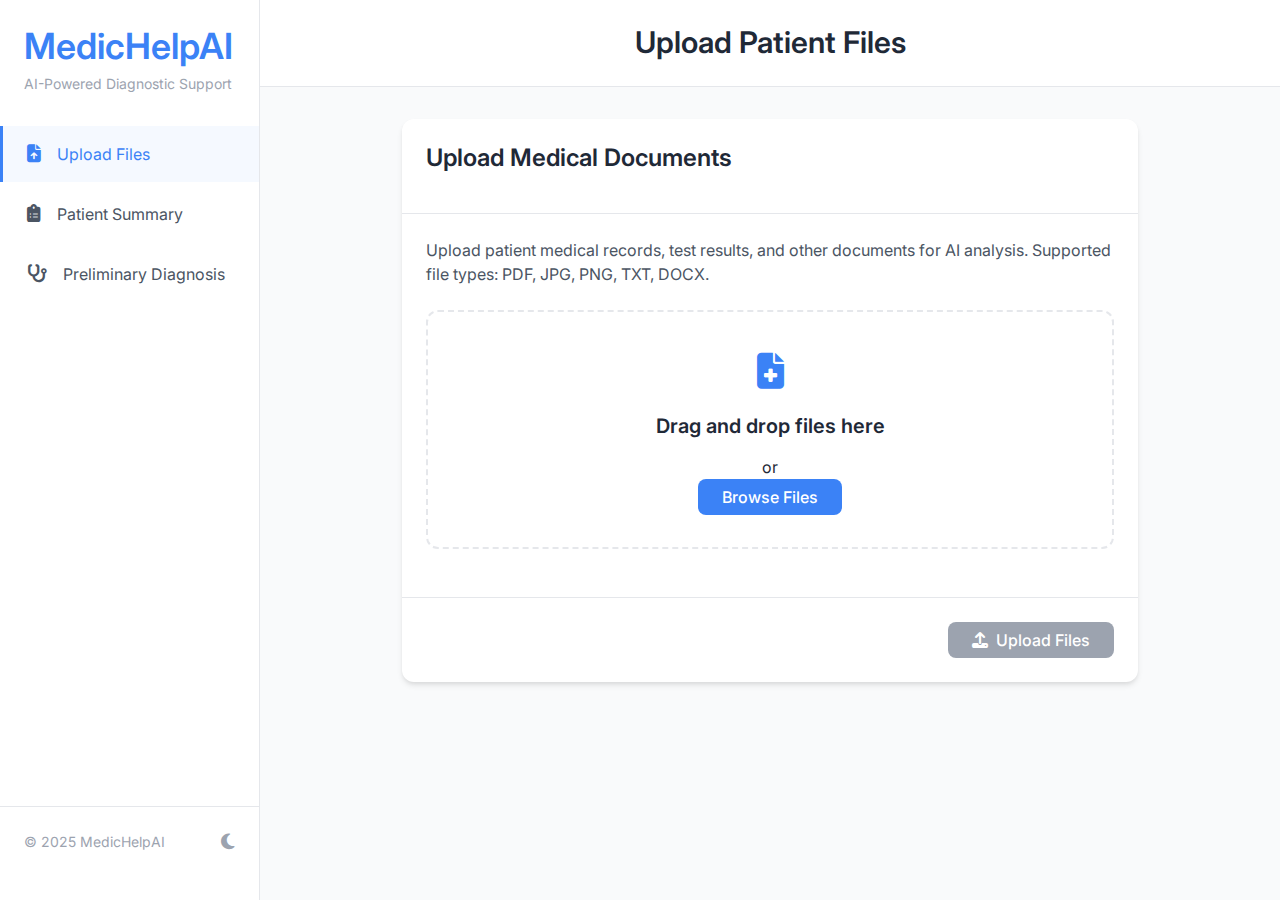
<file: frontend/index.html>
<!DOCTYPE html>
<html lang="en">
<head>
    <meta charset="UTF-8">
    <meta name="viewport" content="width=device-width, initial-scale=1.0">
    <title>MedicHelpAI - Upload Files</title>
    <link rel="stylesheet" href="css/main.css">
    <link href="https://fonts.googleapis.com/css2?family=Inter:wght@300;400;500;600;700&display=swap" rel="stylesheet">
    <link rel="stylesheet" href="https://cdnjs.cloudflare.com/ajax/libs/font-awesome/6.4.0/css/all.min.css">
</head>
<body>
    <!-- Overlay for mobile menu -->
    <div class="overlay"></div>
    
    <div class="app-container">
        <!-- Sidebar Navigation -->
        <aside class="sidebar">
            <div class="sidebar-header">
                <h1 class="app-logo">MedicHelpAI</h1>
                <p class="app-tagline">AI-Powered Diagnostic Support</p>
            </div>
            <nav class="sidebar-nav">
                <ul>
                    <li class="active"><a href="index.html"><i class="fas fa-file-upload"></i> Upload Files</a></li>
                    <li><a href="summary.html"><i class="fas fa-clipboard-list"></i> Patient Summary</a></li>
                    <li><a href="diagnosis.html"><i class="fas fa-stethoscope"></i> Preliminary Diagnosis</a></li>
                </ul>
            </nav>
            <div class="sidebar-footer">
                <p>© 2025 MedicHelpAI</p>
                <button id="darkModeToggle" class="theme-toggle">
                    <i class="fas fa-moon"></i>
                </button>
            </div>
        </aside>

        <!-- Main Content -->
        <main class="main-content">
            <header class="content-header">
                <!-- Menu toggle button will be inserted by JavaScript on mobile -->
                <h2>Upload Patient Files</h2>
            </header>

            <div class="upload-container">
                <div class="card">
                    <div class="card-header">
                        <h3>Upload Medical Documents</h3>
                    </div>
                    <div class="card-body">
                        <p class="text-muted">
                            Upload patient medical records, test results, and other documents for AI analysis.
                            Supported file types: PDF, JPG, PNG, TXT, DOCX.
                        </p>
                        
                        <div id="uploadArea" class="upload-area">
                            <div class="upload-icon">
                                <i class="fas fa-file-medical"></i>
                            </div>
                            <h4>Drag and drop files here</h4>
                            <p>or</p>
                            <button id="browseFiles" class="btn-primary">Browse Files</button>
                            <input type="file" id="fileInput" multiple accept=".pdf,.jpg,.jpeg,.png,.txt,.docx" hidden>
                        </div>
                        
                        <div id="filePreview" class="file-preview"></div>
                        
                        <div id="uploadProgress" class="progress-container" style="display: none;">
                            <div class="progress-label">
                                <span>Uploading...</span>
                                <span id="progressPercent">0%</span>
                            </div>
                            <div class="progress">
                                <div class="progress-bar" style="width: 0%"></div>
                            </div>
                        </div>
                    </div>
                    <div class="card-footer">
                        <button id="uploadButton" class="btn-primary" disabled>
                            <i class="fas fa-upload"></i> Upload Files
                        </button>
                    </div>
                </div>
                
                <div id="uploadSuccess" class="upload-success" style="display: none;">
                    <div class="success-icon">
                        <i class="fas fa-check-circle"></i>
                    </div>
                    <h3>Files Uploaded Successfully</h3>
                    <p>Your files have been uploaded and are ready for analysis.</p>
                    <div class="success-actions">
                        <a href="summary.html" class="btn-primary">
                            <i class="fas fa-clipboard-list"></i> View Patient Summary
                        </a>
                        <a href="diagnosis.html" class="btn-secondary">
                            <i class="fas fa-stethoscope"></i> Get Preliminary Diagnosis
                        </a>
                    </div>
                </div>
            </div>
        </main>
    </div>

    <!-- Notification Container -->
    <div id="notificationContainer" class="notification-container"></div>

    <script src="js/main.js"></script>
    <script src="js/upload.js"></script>
</body>
</html>
</file>
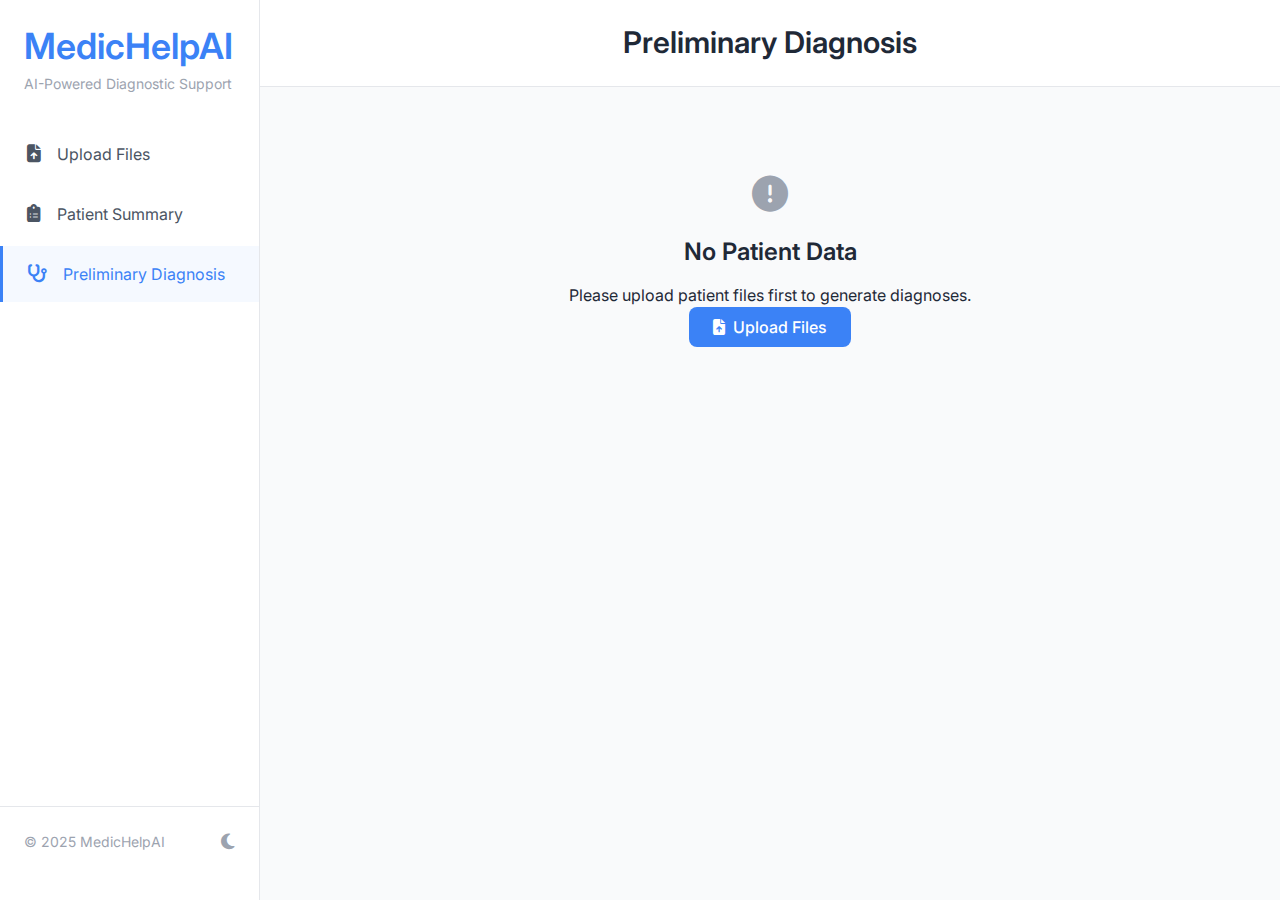
<file: frontend/diagnosis.html>
<!DOCTYPE html>
<html lang="en">
<head>
    <meta charset="UTF-8">
    <meta name="viewport" content="width=device-width, initial-scale=1.0">
    <title>MedicHelpAI - Preliminary Diagnosis</title>
    <link rel="stylesheet" href="css/main.css">
    <link href="https://fonts.googleapis.com/css2?family=Inter:wght@300;400;500;600;700&display=swap" rel="stylesheet">
    <link rel="stylesheet" href="https://cdnjs.cloudflare.com/ajax/libs/font-awesome/6.4.0/css/all.min.css">
</head>
<body>
    <div class="app-container">
        <!-- Sidebar Navigation -->
        <aside class="sidebar">
            <div class="sidebar-header">
                <h1 class="app-logo">MedicHelpAI</h1>
                <p class="app-tagline">AI-Powered Diagnostic Support</p>
            </div>
            <nav class="sidebar-nav">
                <ul>
                    <li><a href="index.html"><i class="fas fa-file-upload"></i> Upload Files</a></li>
                    <li><a href="summary.html"><i class="fas fa-clipboard-list"></i> Patient Summary</a></li>
                    <li class="active"><a href="diagnosis.html"><i class="fas fa-stethoscope"></i> Preliminary Diagnosis</a></li>
                </ul>
            </nav>
            <div class="sidebar-footer">
                <p>© 2025 MedicHelpAI</p>
                <button id="darkModeToggle" class="theme-toggle">
                    <i class="fas fa-moon"></i>
                </button>
            </div>
        </aside>

        <!-- Main Content -->
        <main class="main-content">
            <header class="content-header">
                <h2>Preliminary Diagnosis</h2>
            </header>

            <div class="diagnosis-container">
                <div id="noSessionMessage" class="no-data-message">
                    <div class="no-data-icon">
                        <i class="fas fa-exclamation-circle"></i>
                    </div>
                    <h3>No Patient Data</h3>
                    <p>Please upload patient files first to generate diagnoses.</p>
                    <a href="index.html" class="btn-primary">
                        <i class="fas fa-file-upload"></i> Upload Files
                    </a>
                </div>

                <div id="loadingIndicator" class="loading-indicator" style="display: none;">
                    <div class="spinner"></div>
                    <p>Analyzing patient data and generating diagnoses...</p>
                </div>

                <div id="diagnosisHeader" class="diagnosis-header" style="display: none;">
                    <h3>Potential Diagnoses</h3>
                    <p class="disclaimer">
                        <i class="fas fa-info-circle"></i> 
                        These are potential diagnoses based on AI analysis of the provided documents. 
                        They should be used as a clinical decision support tool only. 
                        Always apply your professional judgment.
                    </p>
                </div>

                <div id="diagnosisList" class="diagnosis-list" style="display: none;">
                    <!-- Diagnosis items will be added dynamically -->
                </div>
                
                <div id="actionButtons" class="action-buttons" style="display: none;">
                    <a href="summary.html" class="btn-secondary">
                        <i class="fas fa-clipboard-list"></i> View Patient Summary
                    </a>
                    <button id="printDiagnosis" class="btn-secondary">
                        <i class="fas fa-print"></i> Print Diagnoses
                    </button>
                </div>
            </div>
        </main>
    </div>

    <!-- Notification Container -->
    <div id="notificationContainer" class="notification-container"></div>

    <!-- Diagnosis Item Template (hidden) -->
    <template id="diagnosisTemplate">
        <div class="diagnosis-card">
            <div class="diagnosis-card-header">
                <h4 class="diagnosis-name">Diagnosis Name</h4>
                <span class="confidence-badge">Confidence</span>
            </div>
            <div class="diagnosis-card-body">
                <div class="diagnosis-section">
                    <h5><i class="fas fa-info-circle"></i> Explanation</h5>
                    <p class="diagnosis-explanation">Explanation text goes here</p>
                </div>
                <div class="diagnosis-section">
                    <h5><i class="fas fa-clipboard-check"></i> Supporting Evidence</h5>
                    <ul class="evidence-list">
                        <!-- Evidence items will be added dynamically -->
                    </ul>
                </div>
                <div class="diagnosis-section">
                    <h5><i class="fas fa-search"></i> Suggested Follow-up</h5>
                    <ul class="followup-list">
                        <!-- Follow-up items will be added dynamically -->
                    </ul>
                </div>
            </div>
        </div>
    </template>

    <script src="js/main.js"></script>
    <script src="js/diagnosis.js"></script>
</body>
</html>
</file>
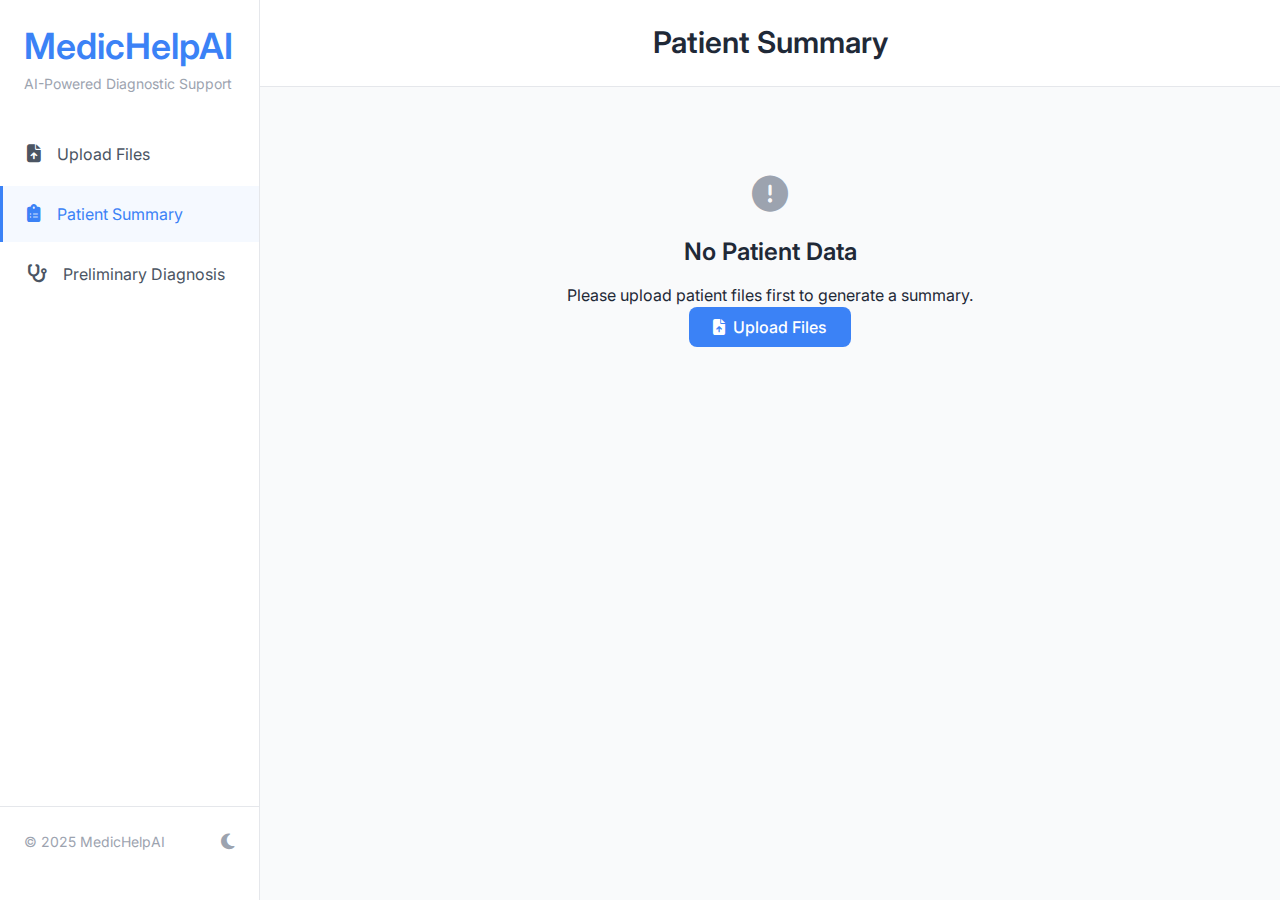
<file: frontend/summary.html>
<!DOCTYPE html>
<html lang="en">
<head>
    <meta charset="UTF-8">
    <meta name="viewport" content="width=device-width, initial-scale=1.0">
    <title>MedicHelpAI - Patient Summary</title>
    <link rel="stylesheet" href="css/main.css">
    <link href="https://fonts.googleapis.com/css2?family=Inter:wght@300;400;500;600;700&display=swap" rel="stylesheet">
    <link rel="stylesheet" href="https://cdnjs.cloudflare.com/ajax/libs/font-awesome/6.4.0/css/all.min.css">
</head>
<body>
    <div class="app-container">
        <!-- Sidebar Navigation -->
        <aside class="sidebar">
            <div class="sidebar-header">
                <h1 class="app-logo">MedicHelpAI</h1>
                <p class="app-tagline">AI-Powered Diagnostic Support</p>
            </div>
            <nav class="sidebar-nav">
                <ul>
                    <li><a href="index.html"><i class="fas fa-file-upload"></i> Upload Files</a></li>
                    <li class="active"><a href="summary.html"><i class="fas fa-clipboard-list"></i> Patient Summary</a></li>
                    <li><a href="diagnosis.html"><i class="fas fa-stethoscope"></i> Preliminary Diagnosis</a></li>
                </ul>
            </nav>
            <div class="sidebar-footer">
                <p>© 2025 MedicHelpAI</p>
                <button id="darkModeToggle" class="theme-toggle">
                    <i class="fas fa-moon"></i>
                </button>
            </div>
        </aside>

        <!-- Main Content -->
        <main class="main-content">
            <header class="content-header">
                <h2>Patient Summary</h2>
            </header>

            <div class="summary-container">
                <div id="noSessionMessage" class="no-data-message">
                    <div class="no-data-icon">
                        <i class="fas fa-exclamation-circle"></i>
                    </div>
                    <h3>No Patient Data</h3>
                    <p>Please upload patient files first to generate a summary.</p>
                    <a href="index.html" class="btn-primary">
                        <i class="fas fa-file-upload"></i> Upload Files
                    </a>
                </div>

                <div id="loadingIndicator" class="loading-indicator" style="display: none;">
                    <div class="spinner"></div>
                    <p>Generating patient summary...</p>
                </div>

                <div id="soapSummary" class="soap-container" style="display: none;">
                    <div class="soap-section">
                        <h3><i class="fas fa-comment-medical"></i> Subjective</h3>
                        <div id="subjectiveContent" class="soap-content">
                            <!-- Content will be added dynamically -->
                        </div>
                    </div>
                    
                    <div class="soap-section">
                        <h3><i class="fas fa-notes-medical"></i> Objective</h3>
                        <div id="objectiveContent" class="soap-content">
                            <!-- Content will be added dynamically -->
                        </div>
                    </div>
                    
                    <div class="soap-section">
                        <h3><i class="fas fa-clipboard-check"></i> Assessment</h3>
                        <div id="assessmentContent" class="soap-content">
                            <!-- Content will be added dynamically -->
                        </div>
                    </div>
                    
                    <div class="soap-section">
                        <h3><i class="fas fa-tasks"></i> Plan</h3>
                        <div id="planContent" class="soap-content">
                            <!-- Content will be added dynamically -->
                        </div>
                    </div>
                </div>
                
                <div id="actionButtons" class="action-buttons" style="display: none;">
                    <a href="diagnosis.html" class="btn-primary">
                        <i class="fas fa-stethoscope"></i> Get Preliminary Diagnosis
                    </a>
                    <button id="printSummary" class="btn-secondary">
                        <i class="fas fa-print"></i> Print Summary
                    </button>
                </div>
            </div>
        </main>
    </div>

    <!-- Notification Container -->
    <div id="notificationContainer" class="notification-container"></div>

    <script src="js/main.js"></script>
    <script src="js/summary.js"></script>
</body>
</html>
</file>
<file: frontend/css/main.css>
/* MedicAI Assistant - Main CSS */

:root {
    /* Color Palette */
    --primary: #3b82f6;
    --primary-light: #60a5fa;
    --primary-dark: #2563eb;
    --accent: #10b981;
    --accent-light: #34d399;
    --accent-dark: #059669;
    --text-primary: #1f2937;
    --text-secondary: #4b5563;
    --text-tertiary: #9ca3af;
    --background: #ffffff;
    --background-alt: #f9fafb;
    --border: #e5e7eb;
    --error: #ef4444;
    --warning: #f59e0b;
    --success: #10b981;
    --info: #3b82f6;

    /* Dark Mode Colors */
    --dark-primary: #3b82f6;
    --dark-primary-light: #60a5fa;
    --dark-primary-dark: #2563eb;
    --dark-accent: #10b981;
    --dark-text-primary: #f9fafb;
    --dark-text-secondary: #e5e7eb;
    --dark-text-tertiary: #9ca3af;
    --dark-background: #111827;
    --dark-background-alt: #1f2937;
    --dark-border: #374151;

    /* Spacing */
    --spacing-xs: 0.25rem;
    --spacing-sm: 0.5rem;
    --spacing-md: 1rem;
    --spacing-lg: 1.5rem;
    --spacing-xl: 2rem;
    --spacing-2xl: 3rem;

    /* Typography */
    --font-family: 'Inter', -apple-system, BlinkMacSystemFont, 'Segoe UI', Roboto, Oxygen, Ubuntu, Cantarell, 'Open Sans', 'Helvetica Neue', sans-serif;
    --font-size-xs: 0.75rem;
    --font-size-sm: 0.875rem;
    --font-size-md: 1rem;
    --font-size-lg: 1.125rem;
    --font-size-xl: 1.25rem;
    --font-size-2xl: 1.5rem;
    --font-size-3xl: 1.875rem;
    --font-size-4xl: 2.25rem;

    /* Border Radius */
    --radius-sm: 0.25rem;
    --radius-md: 0.5rem;
    --radius-lg: 0.75rem;
    --radius-full: 9999px;

    /* Shadows */
    --shadow-sm: 0 1px 2px 0 rgba(0, 0, 0, 0.05);
    --shadow-md: 0 4px 6px -1px rgba(0, 0, 0, 0.1), 0 2px 4px -1px rgba(0, 0, 0, 0.06);
    --shadow-lg: 0 10px 15px -3px rgba(0, 0, 0, 0.1), 0 4px 6px -2px rgba(0, 0, 0, 0.05);

    /* Transitions */
    --transition-fast: 150ms ease;
    --transition-normal: 300ms ease;
    --transition-slow: 500ms ease;
}

/* Dark Mode Theme */
.dark-mode {
    --primary: var(--dark-primary);
    --primary-light: var(--dark-primary-light);
    --primary-dark: var(--dark-primary-dark);
    --accent: var(--dark-accent);
    --text-primary: var(--dark-text-primary);
    --text-secondary: var(--dark-text-secondary);
    --text-tertiary: var(--dark-text-tertiary);
    --background: var(--dark-background);
    --background-alt: var(--dark-background-alt);
    --border: var(--dark-border);
}

/* Base Styles */
* {
    margin: 0;
    padding: 0;
    box-sizing: border-box;
}

html, body {
    height: 100%;
    font-family: var(--font-family);
    font-size: var(--font-size-md);
    color: var(--text-primary);
    background-color: var(--background);
    line-height: 1.5;
}

h1, h2, h3, h4, h5, h6 {
    font-weight: 600;
    line-height: 1.25;
    margin-bottom: var(--spacing-md);
}

h1 {
    font-size: var(--font-size-4xl);
}

h2 {
    font-size: var(--font-size-3xl);
}

h3 {
    font-size: var(--font-size-2xl);
}

h4 {
    font-size: var(--font-size-xl);
}

h5 {
    font-size: var(--font-size-lg);
}

h6 {
    font-size: var(--font-size-md);
}

a {
    color: var(--primary);
    text-decoration: none;
    transition: color var(--transition-fast);
}

a:hover {
    color: var(--primary-dark);
}

button {
    cursor: pointer;
    border: none;
    background: none;
    font-family: inherit;
    font-size: inherit;
}

.text-muted {
    color: var(--text-secondary);
}

/* App Layout */
.app-container {
    display: flex;
    height: 100vh;
    overflow: hidden;
}

/* Sidebar */
.sidebar {
    width: 260px;
    height: 100%;
    background-color: var(--background);
    border-right: 1px solid var(--border);
    display: flex;
    flex-direction: column;
    padding: var(--spacing-lg) 0;
    transition: width var(--transition-normal);
}

.sidebar-header {
    padding: 0 var(--spacing-lg);
    margin-bottom: var(--spacing-xl);
}

.app-logo {
    color: var(--primary);
    margin-bottom: var(--spacing-xs);
}

.app-tagline {
    color: var(--text-tertiary);
    font-size: var(--font-size-sm);
}

.sidebar-nav ul {
    list-style: none;
}

.sidebar-nav li {
    margin-bottom: var(--spacing-xs);
}

.sidebar-nav a {
    display: flex;
    align-items: center;
    padding: var(--spacing-md) var(--spacing-lg);
    color: var(--text-secondary);
    border-left: 3px solid transparent;
    transition: all var(--transition-fast);
}

.sidebar-nav a:hover, .sidebar-nav li.active a {
    color: var(--primary);
    background-color: rgba(59, 130, 246, 0.05);
    border-left-color: var(--primary);
}

.sidebar-nav i {
    margin-right: var(--spacing-md);
    font-size: var(--font-size-lg);
}

.sidebar-footer {
    margin-top: auto;
    padding: var(--spacing-lg);
    border-top: 1px solid var(--border);
    display: flex;
    justify-content: space-between;
    align-items: center;
    color: var(--text-tertiary);
    font-size: var(--font-size-sm);
}

.theme-toggle {
    color: var(--text-tertiary);
    font-size: var(--font-size-lg);
    transition: color var(--transition-fast);
}

.theme-toggle:hover {
    color: var(--text-primary);
}

/* Main Content */
.main-content {
    flex: 1;
    height: 100%;
    overflow-y: auto;
    background-color: var(--background-alt);
}

.content-header {
    display: flex;
    justify-content: space-between;
    align-items: center;
    padding: var(--spacing-lg) var(--spacing-xl);
    background-color: var(--background);
    border-bottom: 1px solid var(--border);
}

.user-info {
    display: flex;
    align-items: center;
    gap: var(--spacing-md);
    color: var(--text-secondary);
}

.avatar {
    width: 40px;
    height: 40px;
    border-radius: var(--radius-full);
    object-fit: cover;
}

/* Cards */
.card {
    background-color: var(--background);
    border-radius: var(--radius-lg);
    box-shadow: var(--shadow-md);
    margin-bottom: var(--spacing-lg);
    overflow: hidden;
}

.card-header {
    padding: var(--spacing-lg);
    border-bottom: 1px solid var(--border);
}

.card-body {
    padding: var(--spacing-lg);
}

.card-footer {
    padding: var(--spacing-lg);
    border-top: 1px solid var(--border);
    display: flex;
    justify-content: flex-end;
}

/* Buttons */
.btn-primary, .btn-secondary {
    display: inline-flex;
    align-items: center;
    justify-content: center;
    padding: var(--spacing-sm) var(--spacing-lg);
    border-radius: var(--radius-md);
    font-weight: 500;
    transition: all var(--transition-fast);
}

.btn-primary {
    background-color: var(--primary);
    color: white;
}

.btn-primary:hover {
    background-color: var(--primary-dark);
    color: white;
}

.btn-primary:disabled {
    background-color: var(--text-tertiary);
    cursor: not-allowed;
}

.btn-secondary {
    background-color: var(--background);
    color: var(--text-primary);
    border: 1px solid var(--border);
}

.btn-secondary:hover {
    background-color: var(--background-alt);
}

.btn-primary i, .btn-secondary i {
    margin-right: var(--spacing-sm);
}

/* Upload Page Styles */
.upload-container {
    padding: var(--spacing-xl);
    max-width: 800px;
    margin: 0 auto;
}

.upload-area {
    border: 2px dashed var(--border);
    border-radius: var(--radius-lg);
    padding: var(--spacing-xl);
    text-align: center;
    margin: var(--spacing-lg) 0;
    transition: all var(--transition-fast);
    cursor: pointer;
}

.upload-area:hover, .upload-area.drag-active {
    border-color: var(--primary);
    background-color: rgba(59, 130, 246, 0.05);
}

.upload-icon {
    font-size: var(--font-size-4xl);
    color: var(--primary);
    margin-bottom: var(--spacing-md);
}

.file-preview {
    margin-top: var(--spacing-lg);
}

.file-item {
    display: flex;
    align-items: center;
    padding: var(--spacing-sm) var(--spacing-md);
    border: 1px solid var(--border);
    border-radius: var(--radius-md);
    margin-bottom: var(--spacing-sm);
    background-color: var(--background);
}

.file-item-icon {
    color: var(--primary);
    font-size: var(--font-size-xl);
    margin-right: var(--spacing-md);
}

.file-item-details {
    flex: 1;
}

.file-item-name {
    font-weight: 500;
}

.file-item-size {
    font-size: var(--font-size-xs);
    color: var(--text-tertiary);
}

.file-item-remove {
    color: var(--error);
    transition: all var(--transition-fast);
    padding: var(--spacing-xs);
}

.file-item-remove:hover {
    background-color: rgba(239, 68, 68, 0.1);
    border-radius: var(--radius-full);
}

.progress-container {
    margin: var(--spacing-lg) 0;
}

.progress-label {
    display: flex;
    justify-content: space-between;
    margin-bottom: var(--spacing-xs);
    font-size: var(--font-size-sm);
}

.progress {
    height: 8px;
    width: 100%;
    background-color: var(--border);
    border-radius: var(--radius-full);
    overflow: hidden;
}

.progress-bar {
    height: 100%;
    background-color: var(--primary);
    border-radius: var(--radius-full);
    transition: width 0.3s ease;
}

.upload-success {
    text-align: center;
    padding: var(--spacing-xl);
    background-color: var(--background);
    border-radius: var(--radius-lg);
    box-shadow: var(--shadow-md);
}

.success-icon {
    font-size: var(--font-size-4xl);
    color: var(--success);
    margin-bottom: var(--spacing-md);
}

.success-actions {
    display: flex;
    gap: var(--spacing-md);
    justify-content: center;
    margin-top: var(--spacing-lg);
}

/* Summary Page Styles */
.summary-container {
    padding: var(--spacing-xl);
    max-width: 1000px;
    margin: 0 auto;
}

.soap-container {
    display: grid;
    grid-template-columns: repeat(2, 1fr);
    gap: var(--spacing-lg);
    margin-bottom: var(--spacing-xl);
}

.soap-section {
    background-color: var(--background);
    border-radius: var(--radius-lg);
    padding: var(--spacing-lg);
    box-shadow: var(--shadow-md);
}

.soap-section h3 {
    color: var(--primary);
    display: flex;
    align-items: center;
    margin-bottom: var(--spacing-md);
    padding-bottom: var(--spacing-sm);
    border-bottom: 1px solid var(--border);
}

.soap-section h3 i {
    margin-right: var(--spacing-sm);
}

.soap-content {
    white-space: pre-line;
}

.soap-content ul {
    padding-left: var(--spacing-lg);
    margin-bottom: var(--spacing-md);
}

.soap-content li {
    margin-bottom: var(--spacing-xs);
}

.action-buttons {
    display: flex;
    justify-content: center;
    gap: var(--spacing-md);
    margin-top: var(--spacing-xl);
}

/* Diagnosis Page Styles */
.diagnosis-container {
    padding: var(--spacing-xl);
    max-width: 800px;
    margin: 0 auto;
}

.diagnosis-header {
    margin-bottom: var(--spacing-lg);
}

.disclaimer {
    background-color: rgba(245, 158, 11, 0.1);
    border-left: 4px solid var(--warning);
    padding: var(--spacing-md);
    border-radius: var(--radius-md);
    font-size: var(--font-size-sm);
    color: var(--text-secondary);
    margin-top: var(--spacing-md);
}

.disclaimer i {
    color: var(--warning);
    margin-right: var(--spacing-sm);
}

.diagnosis-list {
    display: flex;
    flex-direction: column;
    gap: var(--spacing-lg);
    margin-bottom: var(--spacing-xl);
}

.diagnosis-card {
    background-color: var(--background);
    border-radius: var(--radius-lg);
    box-shadow: var(--shadow-md);
    overflow: hidden;
}

.diagnosis-card-header {
    padding: var(--spacing-md) var(--spacing-lg);
    background-color: var(--background-alt);
    border-bottom: 1px solid var(--border);
    display: flex;
    justify-content: space-between;
    align-items: center;
}

.diagnosis-name {
    margin-bottom: 0;
}

.confidence-badge {
    font-size: var(--font-size-xs);
    font-weight: 600;
    padding: var(--spacing-xs) var(--spacing-sm);
    border-radius: var(--radius-full);
}

.confidence-high {
    background-color: rgba(16, 185, 129, 0.1);
    color: var(--success);
}

.confidence-medium {
    background-color: rgba(245, 158, 11, 0.1);
    color: var(--warning);
}

.confidence-low {
    background-color: rgba(239, 68, 68, 0.1);
    color: var(--error);
}

.diagnosis-card-body {
    padding: var(--spacing-lg);
}

.diagnosis-section {
    margin-bottom: var(--spacing-lg);
}

.diagnosis-section h5 {
    font-size: var(--font-size-md);
    color: var(--text-secondary);
    margin-bottom: var(--spacing-sm);
    display: flex;
    align-items: center;
}

.diagnosis-section h5 i {
    margin-right: var(--spacing-sm);
}

.diagnosis-explanation {
    margin-bottom: var(--spacing-md);
}

.evidence-list, .followup-list {
    padding-left: var(--spacing-lg);
}

.evidence-list li, .followup-list li {
    margin-bottom: var(--spacing-xs);
}

/* Loading Indicator */
.loading-indicator {
    display: flex;
    flex-direction: column;
    align-items: center;
    justify-content: center;
    padding: var(--spacing-2xl);
}

.spinner {
    width: 40px;
    height: 40px;
    border: 4px solid rgba(59, 130, 246, 0.1);
    border-left-color: var(--primary);
    border-radius: 50%;
    animation: spin 1s linear infinite;
    margin-bottom: var(--spacing-md);
}

@keyframes spin {
    to { transform: rotate(360deg); }
}

/* No Data Message */
.no-data-message {
    text-align: center;
    padding: var(--spacing-2xl);
}

.no-data-icon {
    font-size: var(--font-size-4xl);
    color: var(--text-tertiary);
    margin-bottom: var(--spacing-md);
}

/* Notifications */
.notification-container {
    position: fixed;
    top: var(--spacing-lg);
    right: var(--spacing-lg);
    z-index: 1000;
    display: flex;
    flex-direction: column;
    gap: var(--spacing-sm);
}

.notification {
    display: flex;
    align-items: center;
    padding: var(--spacing-md) var(--spacing-lg);
    background-color: var(--background);
    border-radius: var(--radius-md);
    box-shadow: var(--shadow-lg);
    min-width: 300px;
    max-width: 400px;
    animation: slide-in 0.3s ease;
}

.notification i {
    margin-right: var(--spacing-md);
}

.notification.success {
    border-left: 4px solid var(--success);
}

.notification.success i {
    color: var(--success);
}

.notification.error {
    border-left: 4px solid var(--error);
}

.notification.error i {
    color: var(--error);
}

.notification.warning {
    border-left: 4px solid var(--warning);
}

.notification.warning i {
    color: var(--warning);
}

.notification.info {
    border-left: 4px solid var(--info);
}

.notification.info i {
    color: var(--info);
}

.notification.fade-out {
    opacity: 0;
    transform: translateX(100%);
    transition: all 0.3s ease;
}

@keyframes slide-in {
    from {
        opacity: 0;
        transform: translateX(100%);
    }
    to {
        opacity: 1;
        transform: translateX(0);
    }
}

/* Responsive Styles */
@media (max-width: 768px) {
    .sidebar {
        position: fixed;
        left: -260px;
        top: 0;
        width: 260px;
        z-index: 100;
        transition: left 0.3s ease;
        box-shadow: var(--shadow-lg);
    }
    
    .sidebar.active {
        left: 0;
    }
    
    .main-content {
        margin-left: 0;
        width: 100%;
    }
    
    .content-header {
        padding: var(--spacing-md);
        position: relative;
    }
    
    .content-header h2 {
        font-size: var(--font-size-xl);
        margin-bottom: 0;
    }
    
    .menu-toggle {
        display: block;
        position: absolute;
        top: var(--spacing-md);
        left: var(--spacing-md);
        background: none;
        border: none;
        font-size: var(--font-size-xl);
        color: var(--text-primary);
        cursor: pointer;
        z-index: 101;
    }
    
    .soap-container {
        grid-template-columns: 1fr;
    }
    
    .success-actions, .action-buttons {
        flex-direction: column;
        gap: var(--spacing-md);
    }
    
    .action-buttons .btn-primary, .action-buttons .btn-secondary {
        width: 100%;
    }
    
    .upload-container, .summary-container, .diagnosis-container {
        padding: var(--spacing-md);
    }
    
    .card-header, .card-body, .card-footer {
        padding: var(--spacing-md);
    }
    
    .file-item-details {
        max-width: 200px;
        overflow: hidden;
    }
    
    .file-item-name {
        white-space: nowrap;
        overflow: hidden;
        text-overflow: ellipsis;
    }
    
    .notification {
        min-width: auto;
        max-width: 90%;
        right: 5%;
    }
}

/* Add these styles to your main.css file */

/* Menu Toggle Button (Hidden on desktop) */
.menu-toggle {
    display: none; /* Hidden by default on desktop */
    background: none;
    border: none;
    font-size: 1.5rem;
    color: var(--text-primary);
    cursor: pointer;
    position: relative;
    z-index: 101;
    padding: 0.5rem;
    margin-right: 1rem;
}

/* Mobile Styles */
@media (max-width: 768px) {
    /* Show menu toggle on mobile */
    .menu-toggle {
        display: block;
    }
    
    /* Position the title to accommodate the menu button */
    .content-header h2 {
        margin-left: 0;
    }
    
    /* Sidebar positioning for mobile */
    .sidebar {
        position: fixed;
        left: -270px; /* Start off-screen */
        top: 0;
        width: 260px;
        height: 100vh;
        z-index: 1000;
        transition: left 0.3s ease;
        background-color: var(--background);
        box-shadow: var(--shadow-lg);
    }
    
    /* Sidebar when active */
    .sidebar.active {
        left: 0;
    }
    
    /* Overlay for when sidebar is active */
    .overlay {
        display: none;
        position: fixed;
        top: 0;
        left: 0;
        right: 0;
        bottom: 0;
        background-color: rgba(0, 0, 0, 0.5);
        z-index: 999;
    }
    
    .overlay.active {
        display: block;
    }
    
    /* Layout adjustments for mobile */
    .main-content {
        margin-left: 0;
        width: 100%;
    }
    
    .content-header {
        position: relative;
        display: flex;
        align-items: center;
    }
    
    /* Font size adjustments for mobile */
    .sidebar-nav a {
        font-size: 1.1rem;
        padding: 0.75rem 1.5rem;
    }
    
    /* Fix tablet display issues */
    .soap-container {
        grid-template-columns: 1fr;
        padding: 0.5rem;
    }
    
    .success-actions, .action-buttons {
        flex-direction: column;
        gap: 0.75rem;
    }
}

/* Improved navbar positioning for mobile */

/* Content header (navbar) adjustments */
.content-header {
    display: flex;
    justify-content: space-between;
    align-items: center;
    padding: var(--spacing-lg) var(--spacing-xl);
    background-color: var(--background);
    border-bottom: 1px solid var(--border);
    position: relative; /* Needed for absolute positioning */
}

/* Title centered in mobile view */
.content-header h2 {
    margin: 0;
    text-align: center;
    flex: 1;
}

/* Menu toggle positioned properly */
.menu-toggle {
    display: none; /* Hidden by default on desktop */
    background: none;
    border: none;
    font-size: 1.5rem;
    color: var(--text-primary);
    cursor: pointer;
    padding: 0.5rem;
    margin: 0;
    position: absolute; /* Position absolutely within header */
    left: var(--spacing-md);
    top: 50%;
    transform: translateY(-50%); /* Center vertically */
    z-index: 101;
}

/* Mobile Styles */
@media (max-width: 768px) {
    /* Show menu toggle on mobile */
    .menu-toggle {
        display: block;
    }
    
    /* Keep the title centered regardless of menu button */
    .content-header h2 {
        text-align: center;
        font-size: var(--font-size-xl);
        margin: 0 auto; /* Center the title */
    }
    
    /* Ensure user info doesn't take up too much space */
    .user-info {
        flex-shrink: 0;
    }
    
    /* User info text might be hidden on very small screens */
    .user-info span {
        display: none;
    }
    
    /* Avatar size adjustment */
    .avatar {
        width: 32px;
        height: 32px;
    }
    
    /* Sidebar positioning for mobile */
    .sidebar {
        position: fixed;
        left: -270px; /* Start off-screen */
        top: 0;
        width: 260px;
        height: 100vh;
        z-index: 1000;
        transition: left 0.3s ease;
        background-color: var(--background);
        box-shadow: var(--shadow-lg);
    }
    
    /* Sidebar when active */
    .sidebar.active {
        left: 0;
    }
    
    /* Overlay for when sidebar is active */
    .overlay {
        display: none;
        position: fixed;
        top: 0;
        left: 0;
        right: 0;
        bottom: 0;
        background-color: rgba(0, 0, 0, 0.5);
        z-index: 999;
    }
    
    .overlay.active {
        display: block;
    }
}

/* For extremely small screens */
@media (max-width: 360px) {
    .content-header {
        padding: var(--spacing-md);
    }
    
    .content-header h2 {
        font-size: var(--font-size-lg);
    }
}

/* Add these print styles to your main.css file */

@media print {
    /* Reset page margins */
    @page {
        margin: 0.5cm;
    }
    
    /* Hide elements not needed in print */
    .sidebar,
    .menu-toggle,
    .overlay,
    .action-buttons,
    .no-data-message,
    .loading-indicator,
    .notification-container,
    .user-info,
    #uploadProgress,
    #filePreview,
    #browseFiles,
    #uploadButton {
        display: none !important;
    }
    
    /* Expand main content to full width */
    .app-container {
        display: block;
    }
    
    .main-content {
        margin: 0;
        padding: 0;
        width: 100%;
        overflow: visible;
    }
    
    /* Adjust content header for printing */
    .content-header {
        border-bottom: 2px solid #000;
        margin-bottom: 1cm;
        text-align: center;
        padding: 0.5cm 0;
    }
    
    .content-header h2 {
        font-size: 24pt;
        margin: 0;
    }
    
    /* Ensure all elements are visible and properly formatted */
    .soap-container,
    .diagnosis-list {
        display: block !important;
        page-break-inside: avoid;
        page-break-after: auto;
        overflow: visible;
    }
    
    /* Make sure SOAP sections print properly */
    .soap-section {
        page-break-inside: avoid;
        margin-bottom: 1cm;
        border: 1px solid #ccc;
        padding: 0.5cm;
        box-shadow: none;
        background-color: #fff !important;
        color: #000 !important;
    }
    
    /* Make sure diagnosis cards print properly */
    .diagnosis-card {
        page-break-inside: avoid;
        margin-bottom: 1cm;
        border: 1px solid #ccc;
        padding: 0.5cm;
        box-shadow: none;
        background-color: #fff !important;
        color: #000 !important;
    }
    
    /* Ensure all content is visible */
    .diagnosis-card-header,
    .diagnosis-card-body,
    .soap-content,
    .diagnosis-explanation,
    .evidence-list,
    .followup-list {
        display: block !important;
        overflow: visible;
        color: #000 !important;
    }
    
    /* Set fixed width for print and reset grid layout */
    .soap-container {
        display: block !important;
        width: 100%;
        grid-template-columns: 1fr !important;
    }
    
    /* Force background colors to print */
    .confidence-badge {
        -webkit-print-color-adjust: exact !important;
        print-color-adjust: exact !important;
        color-adjust: exact !important;
        border: 1px solid #000;
        color: #000 !important;
        padding: 2px 8px;
    }
    
    .confidence-high {
        background-color: #d1fae5 !important;
    }
    
    .confidence-medium {
        background-color: #fef3c7 !important;
    }
    
    .confidence-low {
        background-color: #fee2e2 !important;
    }
    
    /* Ensure text is readable */
    body {
        font-size: 12pt;
        line-height: 1.3;
        background: #fff !important;
        color: #000 !important;
    }
    
    /* Remove hover effects */
    * {
        transition: none !important;
    }
    
    /* Display links appropriately */
    a {
        text-decoration: underline;
        color: #000 !important;
    }
    
    /* Add page break between main sections if needed */
    .soap-section:nth-child(2n),
    .diagnosis-card:nth-child(2n) {
        page-break-after: always;
    }
    
    /* Display full URLs for links */
    a:after {
        content: " (" attr(href) ")";
        font-size: 10pt;
    }
    
    /* Fix for dark mode */
    .dark-mode {
        --text-primary: #000;
        --background: #fff;
        background-color: #fff !important;
        color: #000 !important;
    }
    
    /* Add print header with date */
    .upload-container::before,
    .summary-container::before,
    .diagnosis-container::before {
        content: "Printed on " attr(data-print-date);
        display: block;
        text-align: right;
        font-size: 9pt;
        margin-bottom: 0.5cm;
    }
    
    /* Add page numbers */
    body::after {
        content: "Page " counter(page) " of " counter(pages);
        position: fixed;
        bottom: 0.5cm;
        right: 0.5cm;
        font-size: 9pt;
    }
}

/* Fixed Print Styles - Add these to your main.css file */

@media print {
    /* Reset page margins */
    @page {
        margin: 0.5cm;
        size: auto; /* Auto size to prevent scaling issues */
    }
    
    /* Force all content to be visible across multiple pages */
    html, body {
        height: auto !important;
        overflow: visible !important;
        background-color: white !important;
        color: black !important;
        font-size: 12pt;
        width: 100% !important;
    }
    
    /* Hide elements not needed in print */
    .sidebar,
    .menu-toggle,
    .overlay,
    .action-buttons,
    .no-data-message,
    .loading-indicator,
    .notification-container,
    .user-info,
    #uploadProgress,
    #filePreview,
    #browseFiles,
    #uploadButton {
        display: none !important;
    }
    
    /* Reset containers */
    .app-container,
    .main-content,
    .soap-container,
    .diagnosis-container,
    .summary-container,
    .diagnosis-list {
        display: block !important;
        position: static !important;
        overflow: visible !important;
        height: auto !important;
        width: 100% !important;
        margin: 0 !important;
        padding: 0 !important;
        border: none !important;
        float: none !important;
    }
    
    /* Fix grids for printing */
    .soap-container {
        display: block !important;
        grid-template-columns: none !important;
    }
    
    /* Adjust content header for printing */
    .content-header {
        text-align: center;
        padding: 0.5cm 0;
        margin-bottom: 1cm;
        border-bottom: 2px solid #000;
    }
    
    .content-header h2 {
        font-size: 24pt;
        margin: 0;
    }
    
    /* Ensure SOAP sections print properly */
    .soap-section {
        page-break-inside: avoid;
        margin-bottom: 1cm;
        border: 1px solid #ccc !important;
        padding: 0.5cm !important;
        background-color: white !important;
        color: black !important;
        display: block !important;
        width: auto !important;
        box-shadow: none !important;
    }
    
    /* Ensure diagnosis cards print properly */
    .diagnosis-card {
        page-break-inside: avoid;
        break-inside: avoid;
        margin-bottom: 1cm;
        border: 1px solid #ccc !important;
        padding: 0.5cm !important;
        background-color: white !important;
        color: black !important;
        display: block !important;
        box-shadow: none !important;
    }
    
    /* Make sure all content is visible */
    .soap-content,
    .diagnosis-card-header,
    .diagnosis-card-body,
    .diagnosis-explanation,
    .evidence-list,
    .followup-list {
        display: block !important;
        visibility: visible !important;
        overflow: visible !important;
        color: black !important;
        background-color: white !important;
        break-inside: avoid !important;
    }
    
    /* Force background colors to print */
    .confidence-badge {
        -webkit-print-color-adjust: exact !important;
        print-color-adjust: exact !important;
        color-adjust: exact !important;
        border: 1px solid #000;
        color: black !important;
        padding: 2px 8px;
    }
    
    .confidence-high {
        background-color: #d1fae5 !important;
    }
    
    .confidence-medium {
        background-color: #fef3c7 !important;
    }
    
    .confidence-low {
        background-color: #fee2e2 !important;
    }
    
    /* Remove any fixed positioning that might clip content */
    * {
        position: static !important;
        float: none !important;
        transform: none !important;
    }
    
    /* Print date and page info */
    .print-header {
        text-align: right;
        font-size: 9pt;
        margin-bottom: 0.5cm;
    }
    
    /* Ensure all text is black for readability */
    * {
        color: black !important;
    }
    
    /* Fix for dark mode */
    body.dark-mode, 
    body.dark-mode * {
        background-color: white !important;
        color: black !important;
    }
}
</file>
